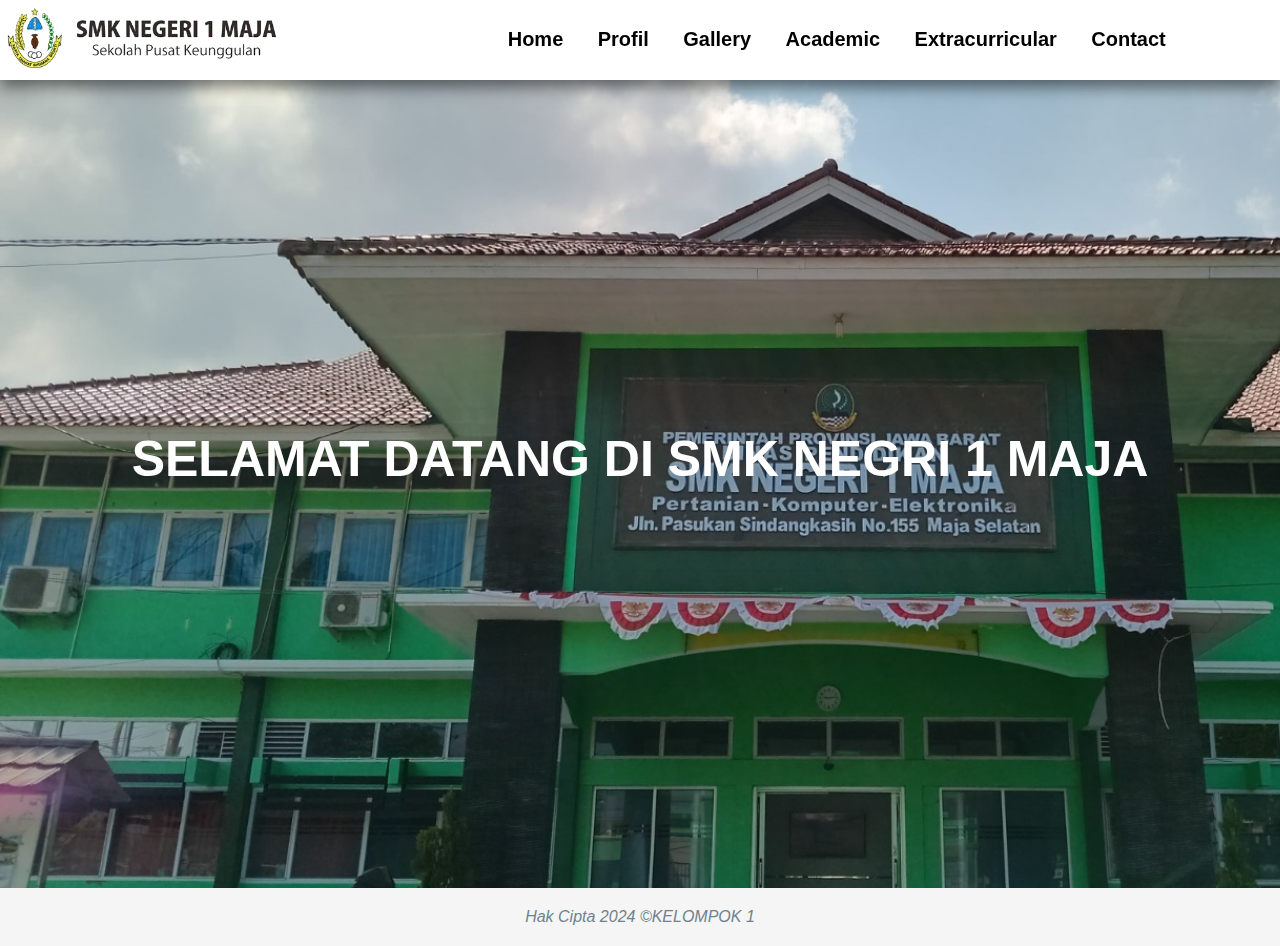
<file: index.html>
<!DOCTYPE html>
<html lang="en">
<head>
    <meta charset="UTF-8">
    <meta name="viewport" content="width=device-width, initial-scale=1.0">
    <title>SMKN 1 MAJA</title>
    <link rel="stylesheet" href="beranda.css">
</head>
<body background="smk.jpg" style="background-size: cover;">
    <section>
        <nav class="header">
            <div class="logo">
                <img src="logosmk.png" alt="" width="80%">
            </div>
                <ul>
                    <li><b><a href="index.html"> Home</a></b></li>
                    <li><b><a href="profil.html"> Profil </a></b></li>
                    <li><b><a href="galeri.html"> Gallery </a></b></li>
                    <li><b><a href="akademik.html"> Academic </a></b></li>
                    <li><b><a href="ekstra.html"> Extracurricular </a></b></li>
                    <li><b><a href="kontak.html"> Contact </a></b></li>
                </ul>
        </nav>
    </section>

    <div class="judul">
        <b><h1>SELAMAT DATANG DI SMK NEGRI 1 MAJA</h1></b>
    </div>

    <div class="footer">
        <i><p>Hak Cipta 2024 &COPY;KELOMPOK 1</p></i>
    </div>
</body>
</html>
</file>
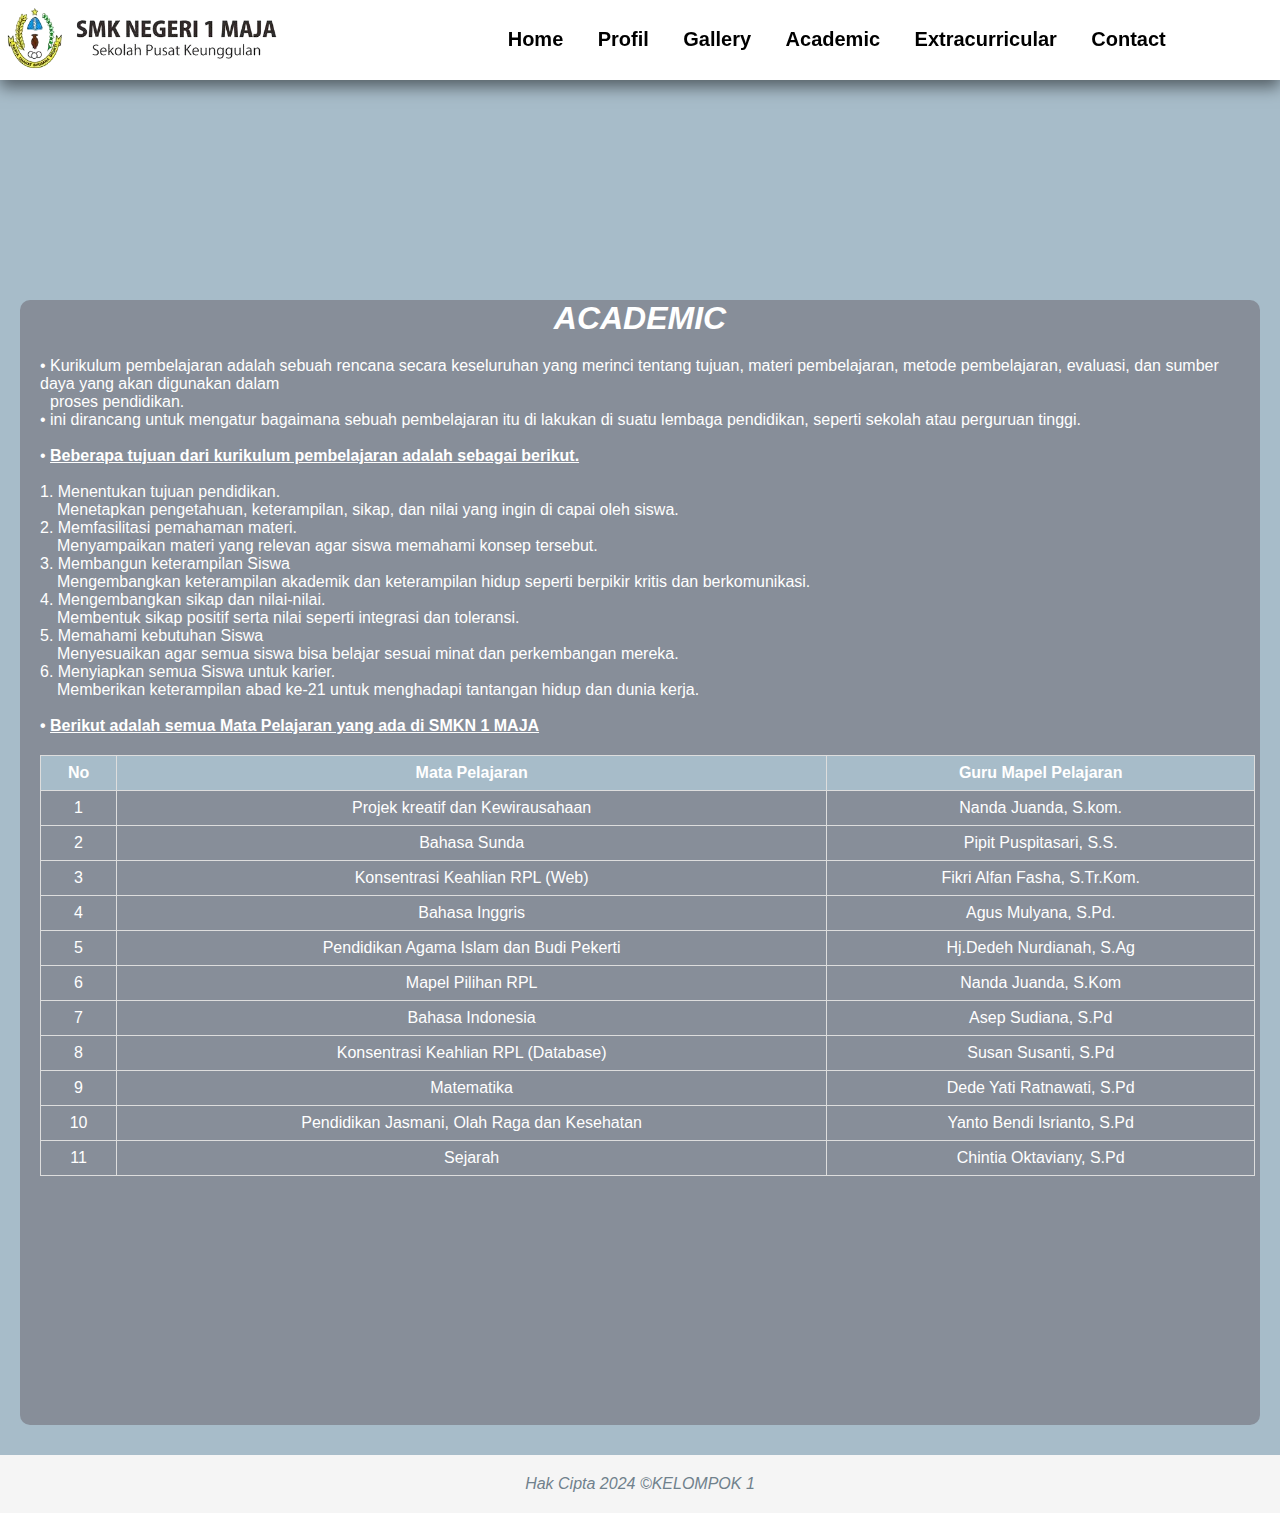
<file: akademik.html>
<!DOCTYPE html>
<html lang="en">
<head>
    <meta charset="UTF-8">
    <meta name="viewport" content="width=device-width, initial-scale=1.0">
    <title>SMKN 1 MAJA</title>
    <link rel="stylesheet" href="akademik.css">
</head>
<body bgcolor="#a7bcc9">
    <section>
        <nav class="header">
            <div class="logo">
                <img src="logosmk.png" alt="" width="80%">
            </div>
                <ul>
                    <li><b><a href="index.html"> Home</a></b></li>
                    <li><b><a href="profil.html"> Profil </a></b></li>
                    <li><b><a href="galeri.html"> Gallery </a></b></li>
                    <li><b><a href="akademik.html"> Academic </a></b></li>
                    <li><b><a href="ekstra.html"> Extracurricular </a></b></li>
                    <li><b><a href="kontak.html"> Contact </a></b></li>
                </ul>
        </nav>
    </section>

    <main>
        <h1 class="judul">ACADEMIC</h1>
        <section>
            <p>&#x2022; Kurikulum pembelajaran adalah sebuah rencana secara keseluruhan yang merinci tentang tujuan, materi pembelajaran, metode pembelajaran, evaluasi, dan sumber daya yang akan digunakan dalam <br></p> <p style="margin-left: 10px;">proses pendidikan.</p>
            <p>&#x2022; ini dirancang untuk mengatur bagaimana sebuah pembelajaran itu di lakukan di suatu lembaga pendidikan, seperti sekolah atau perguruan tinggi.</p><br>
            <p>&#x2022; <u><b>Beberapa tujuan dari kurikulum pembelajaran adalah sebagai berikut.</u></b></p><br>
            <p>1. Menentukan tujuan pendidikan.</p>
            <p style="margin-left: 17px;">Menetapkan pengetahuan, keterampilan, sikap, dan nilai yang ingin di capai oleh siswa.</p>
            <p>2. Memfasilitasi pemahaman materi.</p>
            <p style="margin-left: 17px;">Menyampaikan materi yang relevan agar siswa memahami konsep tersebut.</p>
            <p>3. Membangun keterampilan Siswa</p>
            <p style="margin-left: 17px;">Mengembangkan keterampilan akademik dan keterampilan hidup seperti berpikir kritis dan berkomunikasi.</p>
            <p>4. Mengembangkan sikap dan nilai-nilai.</p>
            <p style="margin-left: 17px;">Membentuk sikap positif serta nilai seperti integrasi dan toleransi.</p>
            <p>5. Memahami kebutuhan Siswa</p>
            <p style="margin-left: 17px;">Menyesuaikan agar semua siswa bisa belajar sesuai minat dan perkembangan mereka.</p>
            <p>6. Menyiapkan semua Siswa untuk karier.</p>
            <p style="margin-left: 17px;">Memberikan keterampilan abad ke-21 untuk menghadapi tantangan hidup dan dunia kerja.</p><br>
            <P><b>&#x2022; <u>Berikut adalah semua Mata Pelajaran yang ada di SMKN 1 MAJA</u></P></b>
            <table>
                <thead>
                    <tr>
                        <th>No</th>
                        <th>Mata Pelajaran</th>
                        <th>Guru Mapel Pelajaran</th>
                    </tr>
                </thead>
                <tbody>
                    <tr>
                        <td>1</td>
                        <td>Projek kreatif dan Kewirausahaan</td>
                        <td>Nanda Juanda, S.kom.</td>
                    </tr>
                    <tr>
                        <td>2</td>
                        <td>Bahasa Sunda</td>
                        <td>Pipit Puspitasari, S.S.</td>
                    </tr>
                    <tr>
                        <td>3</td>
                        <td>Konsentrasi Keahlian RPL (Web) </td>
                        <td>Fikri Alfan Fasha, S.Tr.Kom.</td>
                    </tr>
                    <tr>
                        <td>4</td>
                        <td>Bahasa Inggris</td>
                        <td>Agus Mulyana, S.Pd.</td>
                    </tr>
                    <tr>
                        <td>5</td>
                        <td>Pendidikan Agama Islam dan Budi Pekerti</td>
                        <td>Hj.Dedeh Nurdianah, S.Ag</td>
                    </tr>
                    <tr>
                        <td>6</td>
                        <td>Mapel Pilihan RPL</td>
                        <td>Nanda Juanda, S.Kom</td>
                    </tr>
                    <tr>
                        <td>7</td>
                        <td>Bahasa Indonesia</td>
                        <td>Asep Sudiana, S.Pd</td>
                    </tr>
                    <tr>
                        <td>8</td>
                        <td>Konsentrasi Keahlian RPL (Database) </td>
                        <td>Susan Susanti, S.Pd</td>
                    </tr>
                    <tr>
                        <td>9</td>
                        <td>Matematika</td>
                        <td>Dede Yati Ratnawati, S.Pd</td>
                    </tr>
                    <tr>
                        <td>10</td>
                        <td>Pendidikan Jasmani, Olah Raga dan Kesehatan</td>
                        <td>Yanto Bendi Isrianto, S.Pd</td>
                    </tr>
                    <tr>
                        <td>11</td>
                        <td>Sejarah</td>
                        <td>Chintia Oktaviany, S.Pd</td>
                    </tr>
                </tbody>
            </table>
        </section>
    </main>

    <div class="footer">
        <i><p>Hak Cipta 2024 &COPY;KELOMPOK 1</p></i>
    </div>
</body>
</html>
</file>
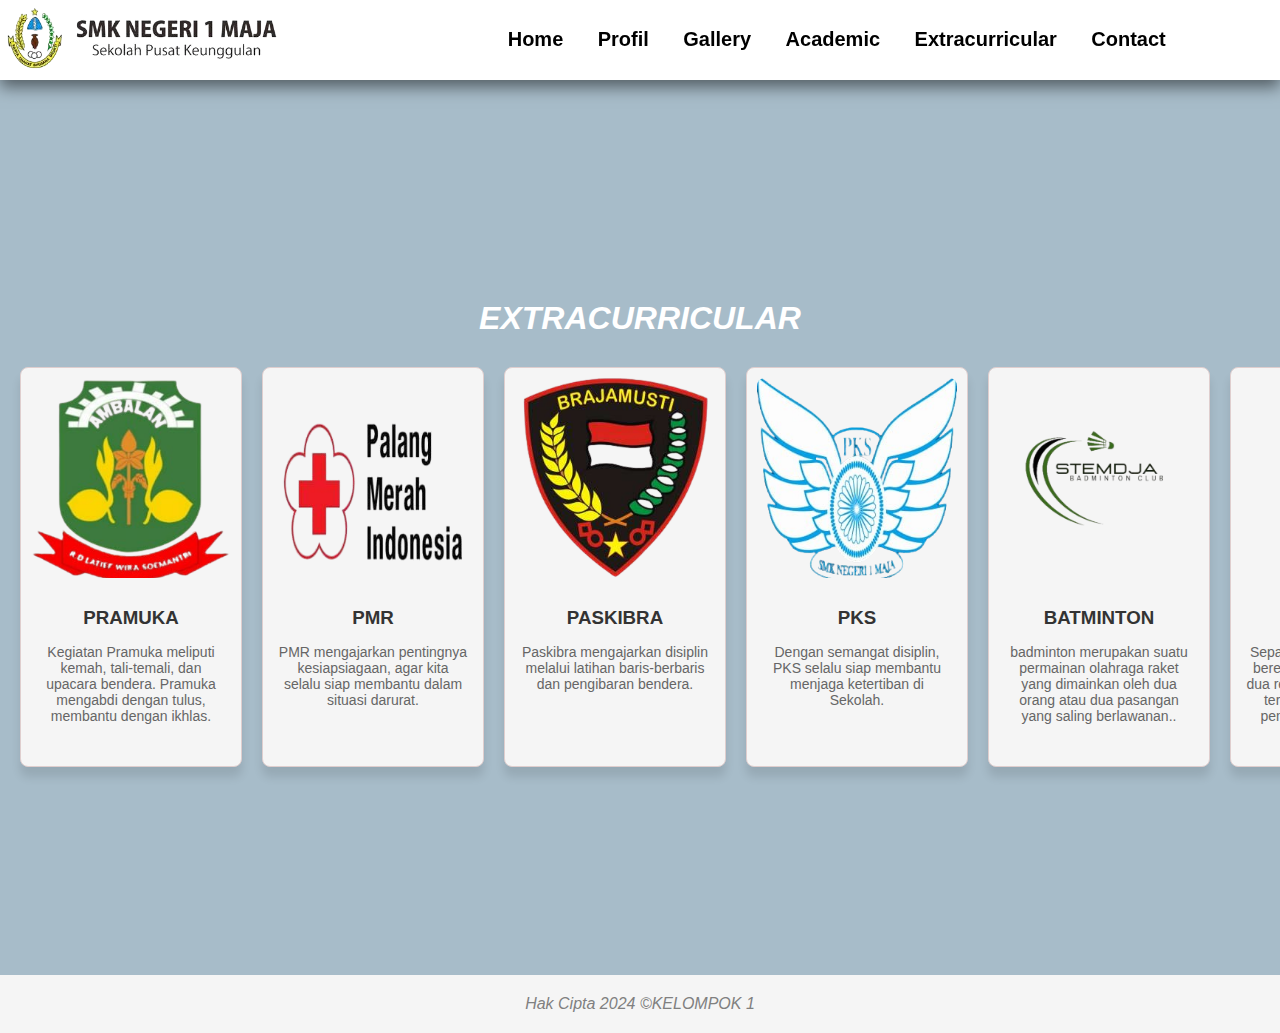
<file: ekstra.html>
<!DOCTYPE html>
<html lang="en">
<head>
    <meta charset="UTF-8">
    <meta name="viewport" content="width=device-width, initial-scale=1.0">
    <title>SMKN 1 MAJA</title>
    <link rel="stylesheet" href="ekstra.css">
</head>
<body bgcolor="#a7bcc9">
    <section>
        <nav class="header">
            <div class="logo">
                <img src="logosmk.png" alt="" width="80%">
            </div>
                <ul>
                    <li><b><a href="index.html"> Home</a></b></li>
                    <li><b><a href="profil.html"> Profil </a></b></li>
                    <li><b><a href="galeri.html"> Gallery </a></b></li>
                    <li><b><a href="akademik.html"> Academic </a></b></li>
                    <li><b><a href="ekstra.html"> Extracurricular </a></b></li>
                    <li><b><a href="kontak.html"> Contact </a></b></li>
                </ul>
        </nav>
    </section>
    
    <h1 class="kata">EXTRACURRICULAR</h1>
    <div class="content">
        <div class="card">
            <img src="Logo PRAMUKA.png" alt="Pramuka"style="width: 200px; height: 200px;">
            <h3>PRAMUKA</h3>
            <p>Kegiatan Pramuka meliputi kemah, tali-temali, dan upacara bendera. 
                Pramuka mengabdi dengan tulus, membantu dengan ikhlas.</p>
        </div>
        <div class="card">
            <img src="Logo PMR.png" alt="Pmr" style="width: 200px; height: 200px;">
            <h3>PMR</h3>
            <p>PMR mengajarkan pentingnya kesiapsiagaan, agar kita selalu siap membantu dalam situasi darurat.</p>
        </div>
        <div class="card">
            <img src="Logo PASKIBRA.png" alt="Paskibra" style="width: 200px; height: 200px;">
            <h3>PASKIBRA</h3>
            <p>Paskibra mengajarkan disiplin melalui latihan baris-berbaris dan pengibaran bendera.</p>
        </div>
        <div class="card">
            <img src="Logo PKS.png" alt="PKS" style="width: 200px; height: 200px">
            <h3>PKS</h3>
            <p>Dengan semangat disiplin, PKS selalu siap membantu menjaga ketertiban di Sekolah.</p>
        </div>
        <div class="card">
            <img src="Logo BATMINTON.png" alt="PKS" style="width: 200px; height: 200px">
            <h3>BATMINTON</h3>
            <p>badminton merupakan suatu permainan olahraga raket yang dimainkan oleh dua orang atau dua pasangan yang saling berlawanan..</p>
        </div>
        <div class="card">
            <img src="Logo FOOTBAL.png" alt="PKS" style="width: 200px; height: 200px">
            <h3>FOOTBAL</h3>
            <p>Sepakbola adalah permainan beregu yang dimainkan oleh dua regu, masing masing regu terdiri dari sebelas orang pemain termasuk penjaga gawang.</p>
        </div>
    </div>
    </div>

    <div class="footer">
        <i><p>Hak Cipta 2024 &COPY;KELOMPOK 1</p></i>
    </div>
</body>
</html>
</file>
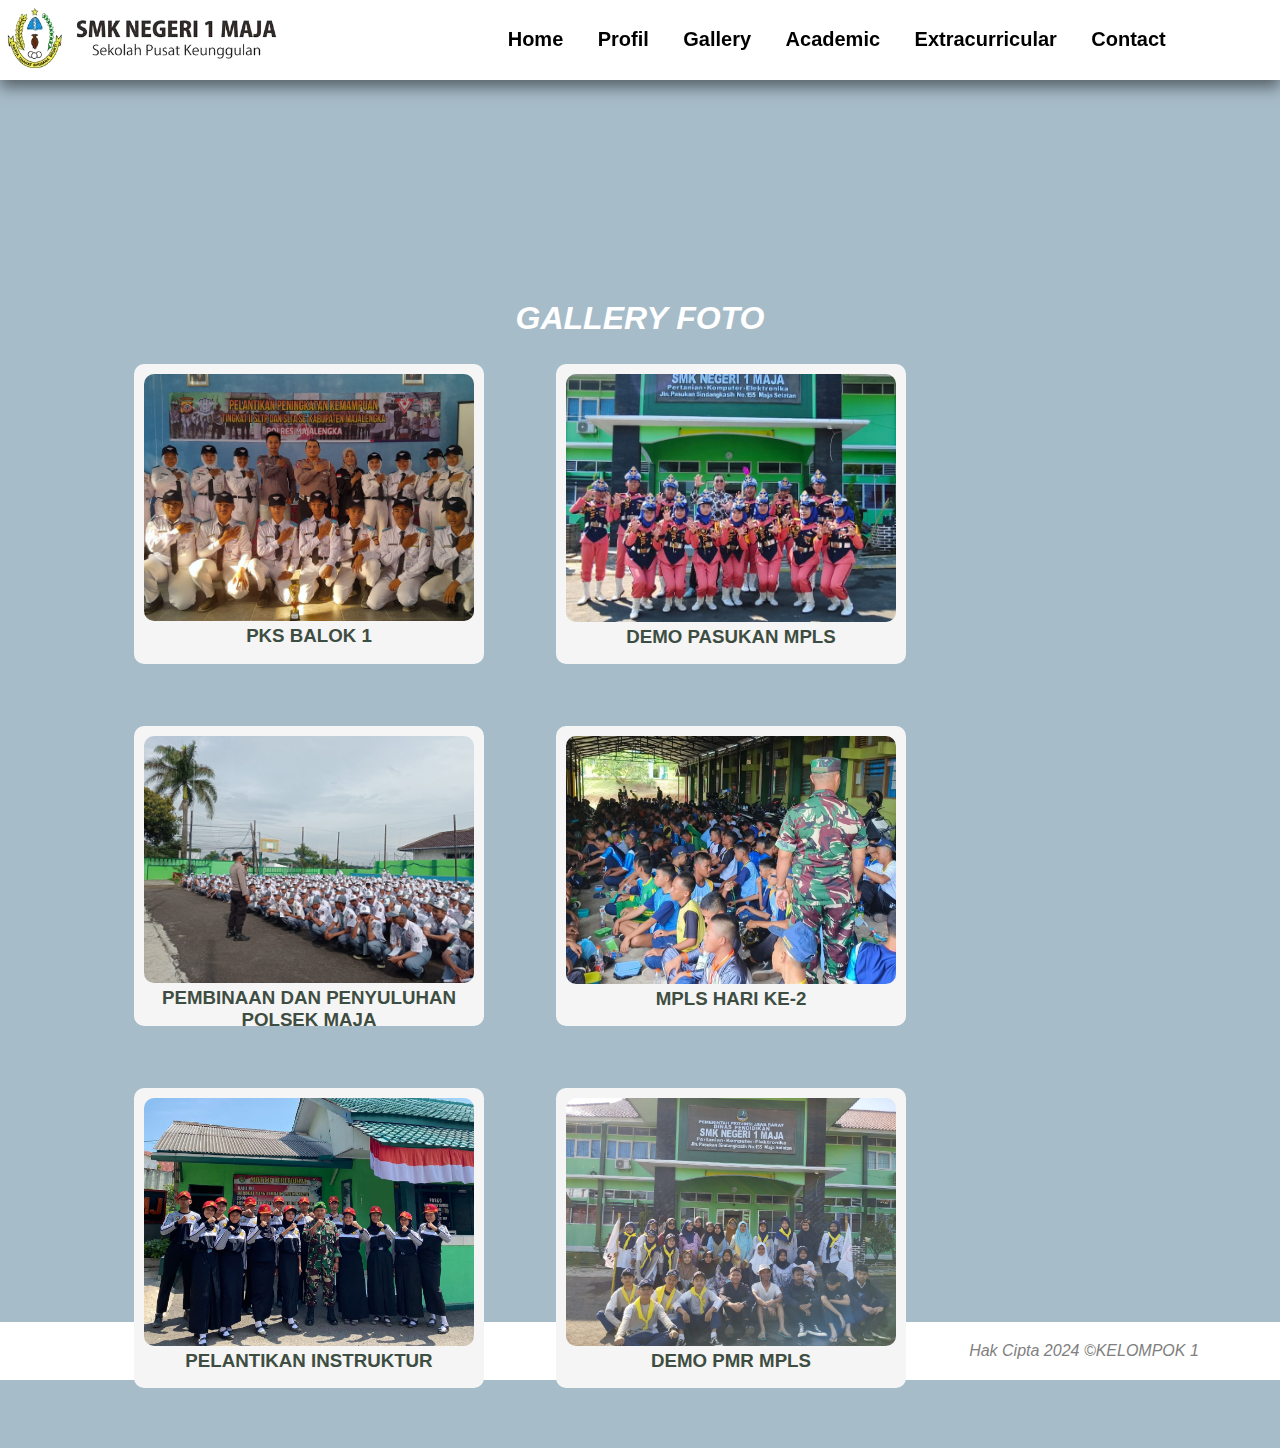
<file: galeri.html>
<!DOCTYPE html>
<html lang="en">
<head>
    <meta charset="UTF-8">
    <meta name="viewport" content="width=device-width, initial-scale=1.0">
    <title>SMKN 1 MAJA</title>
    <link rel="stylesheet" href="galeri.css">
</head>
<body bgcolor="#a7bcc9">
    <section>
        <nav class="header">
            <div class="logo">
                <img src="logosmk.png" alt="" width="80%">
            </div>
                <ul>
                    <li><b><a href="index.html"> Home</a></b></li>
                    <li><b><a href="profil.html"> Profil </a></b></li>
                    <li><b><a href="galeri.html"> Gallery </a></b></li>
                    <li><b><a href="akademik.html"> Academic </a></b></li>
                    <li><b><a href="ekstra.html"> Extracurricular </a></b></li>
                    <li><b><a href="kontak.html"> Contact </a></b></li>
                </ul>
        </nav>
    </section>

    <div class="kata">
        <h1>GALLERY FOTO</h1>
    </div>

        <div class="content">
            <div class="thumbnail">
                <img src="PKS.jpg" alt="">
            <h3>PKS BALOK 1</h3>
            </div>

            <div class="thumbnail">
                <img src="PASKIBRA.jpg" alt="">
                <h3>DEMO PASUKAN MPLS</h3>
            </div>

            <div class="thumbnail">
                <img src="MPLS.jpg" alt="">
            <h3>PEMBINAAN DAN PENYULUHAN POLSEK MAJA</h3>
            </div>

            <div class="thumbnail">
                <img src="MPLS 2.jpg" alt="" width="10%">
            <h3>MPLS HARI KE-2</h3>
            </div>

            <div class="thumbnail">
                <img src="PASKIBRA2.jpg" alt="">
            <h3>PELANTIKAN INSTRUKTUR</h3>
            </div>

            <div class="thumbnail">
                <img src="PMR.jpg" alt="">
            <h3>DEMO PMR MPLS</h3>
            </div>
        </div>

        <div class="footer">
            <i><p>Hak Cipta 2024 &COPY;KELOMPOK 1</p></i>
        </div>
</body>
</html>
</file>
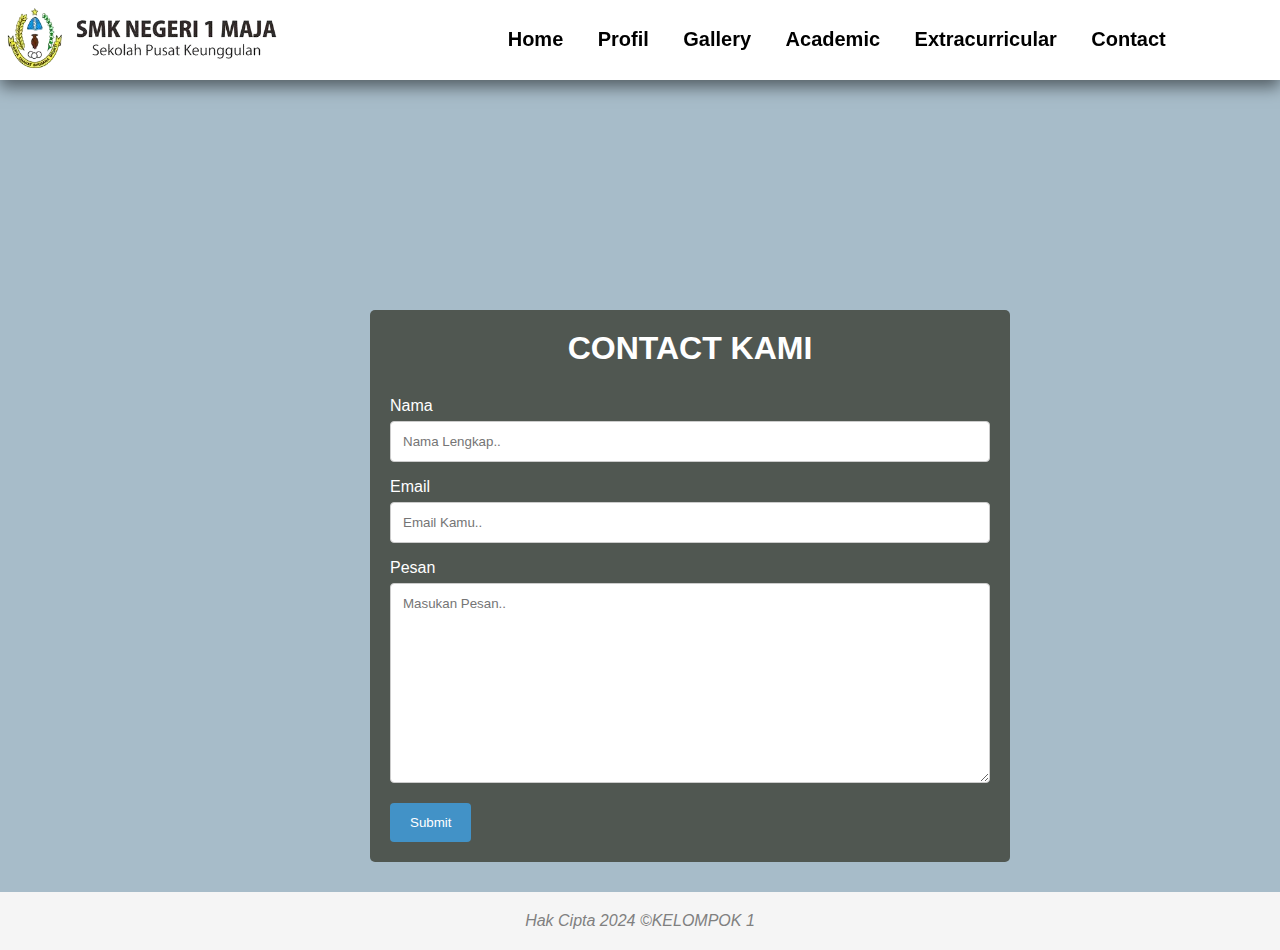
<file: kontak.html>
<!DOCTYPE html>
<html lang="en">
<head>
    <meta charset="UTF-8">
    <meta name="viewport" content="width=device-width, initial-scale=1.0">
    <title>SMKN 1 MAJA</title>
    <link rel="stylesheet" href="kontak.css">
</head>
<body bgcolor="#a7bcc9">
    <section>
        <nav class="header">
            <div class="logo">
                <img src="logosmk.png" alt="" width="80%">
            </div>
                <ul>
                    <li><b><a href="index.html"> Home</a></b></li>
                    <li><b><a href="profil.html"> Profil </a></b></li>
                    <li><b><a href="galeri.html"> Gallery </a></b></li>
                    <li><b><a href="akademik.html"> Academic </a></b></li>
                    <li><b><a href="ekstra.html"> Extracurricular </a></b></li>
                    <li><b><a href="kontak.html"> Contact </a></b></li>
                </ul>
        </nav>
    </section>
        
    <div class="content">
        <h1 class="kata">CONTACT KAMI</h1>
        <label for="fname">Nama</label>
        <input type="text" id="fname" name="Name Lengkap" placeholder="Nama Lengkap..">

        <label for="lname">Email</label>
        <input type="text" id="lname" name="Email" placeholder="Email Kamu..">

        <label for="subject">Pesan</label>
        <textarea id="subject" name="Message" placeholder="Masukan Pesan.." style="height:200px"></textarea>

        <input type="submit" value="Submit">
    </div>

    <div class="footer">
        <i><p>Hak Cipta 2024 &COPY;KELOMPOK 1</p></i>
    </div>

</body>
</html>
</file>
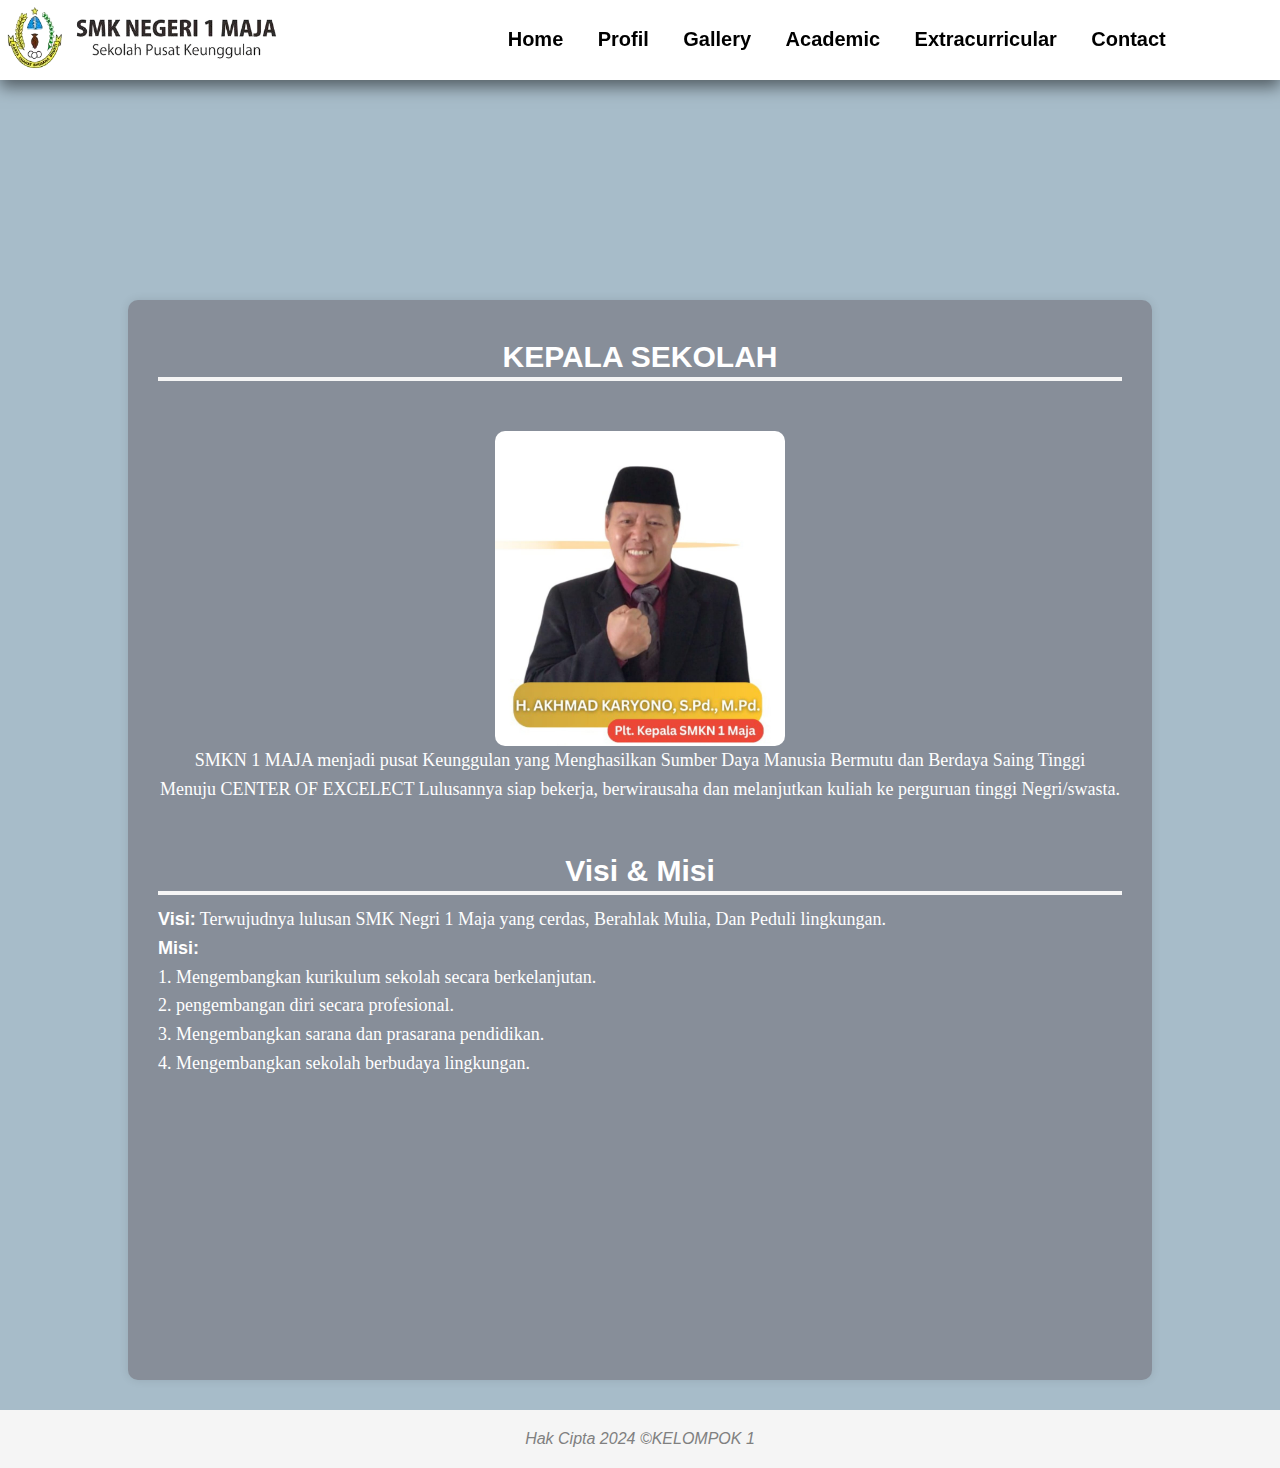
<file: profil.html>
<html lang="en"></html>
<head>
    <meta charset="UTF-8">
    <meta name="viewport" content="width=device-width, initial-scale=1.0">
    <title>SMKN 1 MAJA</title>
    <link rel="stylesheet" href="profil.css">
</head>
<body bgcolor="#a7bcc9">
    <section>
        <nav class="header">
            <div class="logo">
                <img src="logosmk.png" alt="" width="80%">
            </div>
                <ul>
                    <li><b><a href="index.html"> Home</a></b></li>
                    <li><b><a href="profl.html"> Profil </a></b></li>
                    <li><b><a href="galeri.html"> Gallery </a></b></li>
                    <li><b><a href="akademik.html"> Academic </a></b></li>
                    <li><b><a href="ekstra.html"> Extracurricular </a></b></li>
                    <li><b><a href="kontak.html"> Contact </a></b></li>
                </ul>
        </nav>
    </section>

    <div class="content">
        <div class="kata">
            <center><h1>KEPALA SEKOLAH</h1></center>
        </div>

    <div class="tentang">
        <div class="foto">
            <center><img src="kepala sekolah.jpg" width="30%">
            <p>SMKN 1 MAJA menjadi pusat Keunggulan yang Menghasilkan Sumber Daya Manusia Bermutu dan Berdaya Saing Tinggi<br>
             Menuju CENTER OF EXCELECT Lulusannya siap bekerja, berwirausaha dan melanjutkan kuliah ke perguruan tinggi Negri/swasta.</center></p>
         </div>

         <div class="tentang">
            <h1><center>Visi & Misi</center></h1>
            <p><b>Visi:</b> Terwujudnya lulusan SMK Negri 1 Maja yang cerdas, Berahlak Mulia, Dan Peduli lingkungan.</p>
            <p><b>Misi:</b></p>
            <p>
                1. Mengembangkan kurikulum sekolah secara berkelanjutan.<br>
                2. pengembangan diri secara profesional.<br>
                3. Mengembangkan sarana dan prasarana pendidikan.<br>
                4. Mengembangkan sekolah berbudaya lingkungan.
            </p>
        </div>
        </div>
    </div>

    <div class="footer">
        <i><p>Hak Cipta 2024 &COPY;KELOMPOK 1</p></i>
    </div>
</body>
</html>
</file>
<file: beranda.css>
*{
    margin: 0;
    padding: 0;
    box-sizing: border-box;
    font-family: 'Franklin Gothic Medium', 'Arial Narrow', Arial, sans-serif;
}

.header{
    background-color: #ffffff;
    height: 80px;
    box-shadow: 0 7px 15px 0 rgba(0, 0, 0, 0.5);
}

html{
    scroll-behavior: smooth;
}

section{
    width: 100%;
    height: 100vh;
}

section nav{
    display: flex;
    justify-content: space-around;
    align-items: center;
    position: fixed;
    right: 0;
    left: 0;
    background: white;
    box-shadow: 0 0 10px rgba(0,0,0,0,.5);
    z-index: 1000;
}

section nav .logo img{
    width: 295px;
    cursor: pointer;
    margin-left: -100px;
}

section nav ul{
    list-style: none;
}


section nav ul li{
    display: inline-block;
    margin: 0 15px;
}

section nav ul li a{
    text-decoration: none;
    color: black;
    font-size: 20px;
    transition: 0.1s;
}

section nav ul li a::after{
    content: '';
    width: 0;
    height: 2px;
    background: crimson;
    display: block;
    transition: 0.2s linear;
}

section nav ul li a:hover::after{
    width: 100%;
}

section nav ul li a:hover{
    color: crimson;
}

.judul{
    text-align: center;
    margin-top: -470px;
    font-size: 25px;
    color: white;
}

.footer{
    text-align: center;
    background-color: whitesmoke;
    margin-top: 400px;
    padding: 20px;
    color: #70818C;
    font-family: 'Franklin Gothic Medium', 'Arial Narrow', Arial, sans-serif;
}
</file>
<file: akademik.css>
*{
    margin: 0;
    padding: 0;
    box-sizing: border-box;
    font-family: 'Franklin Gothic Medium', 'Arial Narrow', Arial, sans-serif;
}

.header{
    background-color: #ffffff;
    height: 80px;
    box-shadow: 0 7px 15px 0 rgba(0, 0, 0, 0.5);
}

html{
    scroll-behavior: smooth;
}

section{
    width: 100%;
    height: 100vh;
}

section nav{
    display: flex;
    justify-content: space-around;
    align-items: center;
    position: fixed;
    right: 0;
    left: 0;
    background: white;
    box-shadow: 0 0 10px rgba(0,0,0,0,.5);
    z-index: 1000;
}

section nav .logo img{
    width: 295px;
    cursor: pointer;
    margin-left: -100px;
    margin-top: -0px;
}

section nav ul{
    list-style: none;
}


section nav ul li{
    display: inline-block;
    margin: 0 15px;
}

section nav ul li a{
    text-decoration: none;
    color: black;
    font-size: 20px;
    transition: 0.1s;
}

section nav ul li a::after{
    content: '';
    width: 0;
    height: 2px;
    background: crimson;
    display: block;
    transition: 0.2s linear;
}

section nav ul li a:hover::after{
    width: 100%;
}

section nav ul li a:hover{
    color: crimson;
}



.judul{
    text-align: center;
    margin-bottom: 20px;
    margin-top: -40px;
    font-style: italic;
    
}

main {
    margin: 20px;
    margin-top: 65px;
    height: 125vh;
    background-color:  #878e99; 
    border-radius: 10px;
    color: white;
    margin-top: -600px;
}

section{
    width: 98%;
    margin-left: 20px;
}

section p{
    font-family: Arial, Helvetica, sans-serif;
}

table {
    width: 100%;
    border-collapse: collapse;
    margin-top: 20px;
}

table, th, td {
    border: 1px solid #ddd;
}

th, td {
    padding: 8px;
    text-align: left;
}

th{
    text-align: center;
}

td{
    text-align: center;
}

th {
    background-color: #a7bcc9;
    color: white;
}

.footer{
    text-align: center;
    background-color: whitesmoke;
    margin-top: 30px;
    padding: 20px;
    color: #70818C;
    font-family: 'Franklin Gothic Medium', 'Arial Narrow', Arial, sans-serif;
}
</file>
<file: ekstra.css>
*{
    margin: 0;
    padding: 0;
    box-sizing: border-box;
    font-family: 'Franklin Gothic Medium', 'Arial Narrow', Arial, sans-serif;
}

.header{
    background-color: #ffffff;
    height: 80px;
    box-shadow: 0 7px 15px 0 rgba(0, 0, 0, 0.5);
}

html{
    scroll-behavior: smooth;
}

section{
    width: 100%;
    height: 100vh;
}

section nav{
    display: flex;
    justify-content: space-around;
    align-items: center;
    position: fixed;
    right: 0;
    left: 0;
    background: white;
    box-shadow: 0 0 10px rgba(0,0,0,0,.5);
    z-index: 1000;
}

section nav .logo img{
    width: 295px;
    cursor: pointer;
    margin-left: -100px;
    margin-top: 0px;
}

section nav ul{
    list-style: none;
}


section nav ul li{
    display: inline-block;
    margin: 0 15px;
}

section nav ul li a{
    text-decoration: none;
    color: black;
    font-size: 20px;
    transition: 0.1s;
}

section nav ul li a::after{
    content: '';
    width: 0;
    height: 2px;
    background: crimson;
    display: block;
    transition: 0.2s linear;
}

section nav ul li a:hover::after{
    width: 100%;
}

section nav ul li a:hover{
    color: crimson;
}



.content{
    display: flex;
    margin-top: 70px;
    height: 70vh;
    text-align: center;
    margin: 10px;
    border-radius: 15px;
    margin-top: 20px;
}

.card {
    background-color: whitesmoke;
    border: 1px solid #dfcece;
    border-radius: 8px;
    margin: 10px;
    width: 250px;
    box-shadow: 0 10px 10px rgba(0,0,0,0.1);
    text-align: center;
    height: 400px;
    transition: 0.3;
    transition: transform all 0.3s ease-in-out;
}
.card img {
    border-top-left-radius: 8px;
    border-top-right-radius: 8px;
    width: 100%;
    height: 150px;
    object-fit: cover;
    margin-top: 20px;
    margin: 10px;
    
}

.card:hover{
    transform: scale(1.1);
}
.card h3 {
    margin: 15px 0;
    color: #333;
}
.card p {
    padding: 0 15px;
    color: #666;
    font-size: 14px;
}
.navbar ul li{
    display: inline-block;
    padding: 20px;
    height: 20px;
    padding-top: 1px;
    
}
.navbar{
    text-align: center;
    background-color: rgb(10, 99, 10);
    color: white;
    height: 40px;
    padding: 15px 20px; 
    
}

.kata{
    text-align: center;
    font: bold;
    margin-top: -600px;
    font-style: italic;
    color: white;
}

.footer{
    text-align: center;
    background-color: whitesmoke;
    margin-top: -22px;
    padding: 20px;
    color: gray;
    font-family: 'Franklin Gothic Medium', 'Arial Narrow', Arial, sans-serif;
    margin-bottom: 0px;
}
</file>
<file: galeri.css>
*{
    margin: 0;
    padding: 0;
    box-sizing: border-box;
    font-family: 'Franklin Gothic Medium', 'Arial Narrow', Arial, sans-serif;
}

.header{
    background-color: #ffffff;
    height: 80px;
    box-shadow: 0 7px 15px 0 rgba(0, 0, 0, 0.5);
}

html{
    scroll-behavior: smooth;
}

section{
    width: 100%;
    height: 100vh;
}

section nav{
    display: flex;
    justify-content: space-around;
    align-items: center;
    position: fixed;
    right: 0;
    left: 0;
    background: white;
    box-shadow: 0 0 10px rgba(0,0,0,0,.5);
    z-index: 1000;
}

section nav .logo img{
    width: 295px;
    cursor: pointer;
    margin-left: -100px;
    margin-top: -0px;
}

section nav ul{
    list-style: none;
}


section nav ul li{
    display: inline-block;
    margin: 0 15px;
}

section nav ul li a{
    text-decoration: none;
    color: black;
    font-size: 20px;
    transition: 0.1s;
}

section nav ul li a::after{
    content: '';
    width: 0;
    height: 2px;
    background: crimson;
    display: block;
    transition: 0.2s linear;
}

section nav ul li a:hover::after{
    width: 100%;
}

section nav ul li a:hover{
    color: crimson;
}

.content{
    width: 90%;
    margin: 20px auto;
    height: 110vh;
    text-align: center;
    margin-top: 25px;
}

.kata{
    text-align: center;
    margin-top: -600px;
    color: white;
    font-style: italic;
}


.thumbnail{
    background-color:  whitesmoke ;
    text-align: center;
    padding: 10px;
    width: 350px;
    margin: 10px;
    float: left;
    color: white;
    margin-top: 100px;
    margin: 2px;
    border-radius: 10px;
    height: 300px;
    margin-left: 70px;
    color: #3e4d41;
    transition: 0.3;
    margin-bottom: 60px;
    transition: transform 0.3s ease-in-out;
}

.thumbnail img{
    width: 100%;
    border-radius: 10px;
    object-fit: cover;
}

.thumbnail:hover{
    transform: scale(1.1);
}

.footer{
    text-align: center;
    background-color: white;
    margin-top: -50px;
    padding: 20px;
    color: gray;
    font-family: 'Franklin Gothic Medium', 'Arial Narrow', Arial, sans-serif;
}
</file>
<file: kontak.css>
*{
    margin: 0;
    padding: 0;
    box-sizing: border-box;
    font-family: 'Franklin Gothic Medium', 'Arial Narrow', Arial, sans-serif;
}

.header{
    background-color: #ffffff;
    height: 80px;
    box-shadow: 0 7px 15px 0 rgba(0, 0, 0, 0.5);
}

html{
    scroll-behavior: smooth;
}

section{
    width: 100%;
    height: 100vh;
}

section nav{
    display: flex;
    justify-content: space-around;
    align-items: center;
    position: fixed;
    right: 0;
    left: 0;
    background: white;
    box-shadow: 0 0 10px rgba(0,0,0,0,.5);
    z-index: 1000;
}

section nav .logo img{
    width: 295px;
    cursor: pointer;
    margin-left: -100px;
    margin-top: -0px;
}

section nav ul{
    list-style: none;
}


section nav ul li{
    display: inline-block;
    margin: 0 15px;
}

section nav ul li a{
    text-decoration: none;
    color: black;
    font-size: 20px;
    transition: 0.1s;
}

section nav ul li a::after{
    content: '';
    width: 0;
    height: 2px;
    background: crimson;
    display: block;
    transition: 0.2s linear;
}

section nav ul li a:hover::after{
    width: 100%;
}

section nav ul li a:hover {
    color: crimson;
}

input[type=text], select, textarea {
    width: 100%;
    padding: 12px;
    border: 1px solid #ccc;
    border-radius: 4px;
    box-sizing: border-box;
    margin-top: 6px;
    margin-bottom: 16px;
}
  
input[type=submit] {
    background-color: #4292c7;
    color: white;
    padding: 12px 20px;
    border: none;
    border-radius: 4px;
    cursor: pointer;
}
  
input[type=submit]:hover {
    background-color: white;
    color: black;
}
  
.content {
    border-radius: 5px;
    background-color: #505751;
    padding: 20px;
    margin-top: 60px;
    width: 50%;
    margin-left: 370px;
    margin-top: -590px;
    color: white;
}

.kata{
    text-align: center;
    color: white;
    margin-bottom: 30px
}

.footer{
    text-align: center;
    background-color: whitesmoke;
    margin-top: 30px;
    padding: 20px;
    color: gray;
    font-family: 'Franklin Gothic Medium', 'Arial Narrow', Arial, sans-serif;
}
</file>
<file: profil.css>
*{
    margin: 0;
    padding: 0;
    box-sizing: border-box;
    font-family: 'Franklin Gothic Medium', 'Arial Narrow', Arial, sans-serif;
}

.header{
    background-color: #ffffff;
    height: 80px;
    box-shadow: 0 7px 15px 0 rgba(0, 0, 0, 0.5);
}

html{
    scroll-behavior: smooth;
}

section{
    width: 100%;
    height: 100vh;
}

section nav{
    display: flex;
    justify-content: space-around;
    align-items: center;
    position: fixed;
    right: 0;
    left: 0;
    background: white;
    box-shadow: 0 0 10px rgba(0,0,0,0,.5);
    z-index: 1000;
}

section nav .logo img{
    width: 295px;
    cursor: pointer;
    margin-left: -100px;
    margin-top: 45px;
}

section nav ul{
    list-style: none;
}


section nav ul li{
    display: inline-block;
    margin: 0 15px;
}

section nav ul li a{
    text-decoration: none;
    color: black;
    font-size: 20px;
    transition: 0.1s;
}

section nav ul li a::after{
    content: '';
    width: 0;
    height: 2px;
    background: crimson;
    display: block;
    transition: 0.2s linear;
}

section nav ul li a:hover::after{
    width: 100%;
}

section nav ul li a:hover{
    color: crimson;
}



.content {
    margin: 15px auto;
    width: 80%;
    height: 120vh;
    background-color: #878e99;
    padding: 30px;
    border-bottom: 8px;
    box-shadow: 0 0 10px rgba(0, 0, 0, 0.1);
    margin-top: -600px;
    border-radius: 10px;
}

h1 {
    border-bottom: 4px solid whitesmoke;
    padding-bottom: 3px;
    margin-bottom: 10px;
    font-size: 30px;
    color: white;
    margin-top: 10px;
    font-family: 'Franklin Gothic Medium', 'Arial Narrow', Arial, sans-serif;
}

div {
    margin-bottom: 50px;
}

.tentang img{
    border-radius: 10px;
}

.tentang p {
    line-height: 1.6;
    font-size: 18px;
    color: white;
    font-family:Cambria, Cochin, Georgia, Times, 'Times New Roman', serif;
}

.tentang ul li{
    margin-top: -50px;
    float: left;
}

.footer{
    text-align: center;
    background-color: whitesmoke;
    margin-top: 30px;
    padding: 20px;
    color: gray;
    font-family: 'Franklin Gothic Medium', 'Arial Narrow', Arial, sans-serif;
    margin-bottom: -50px;
}
</file>
